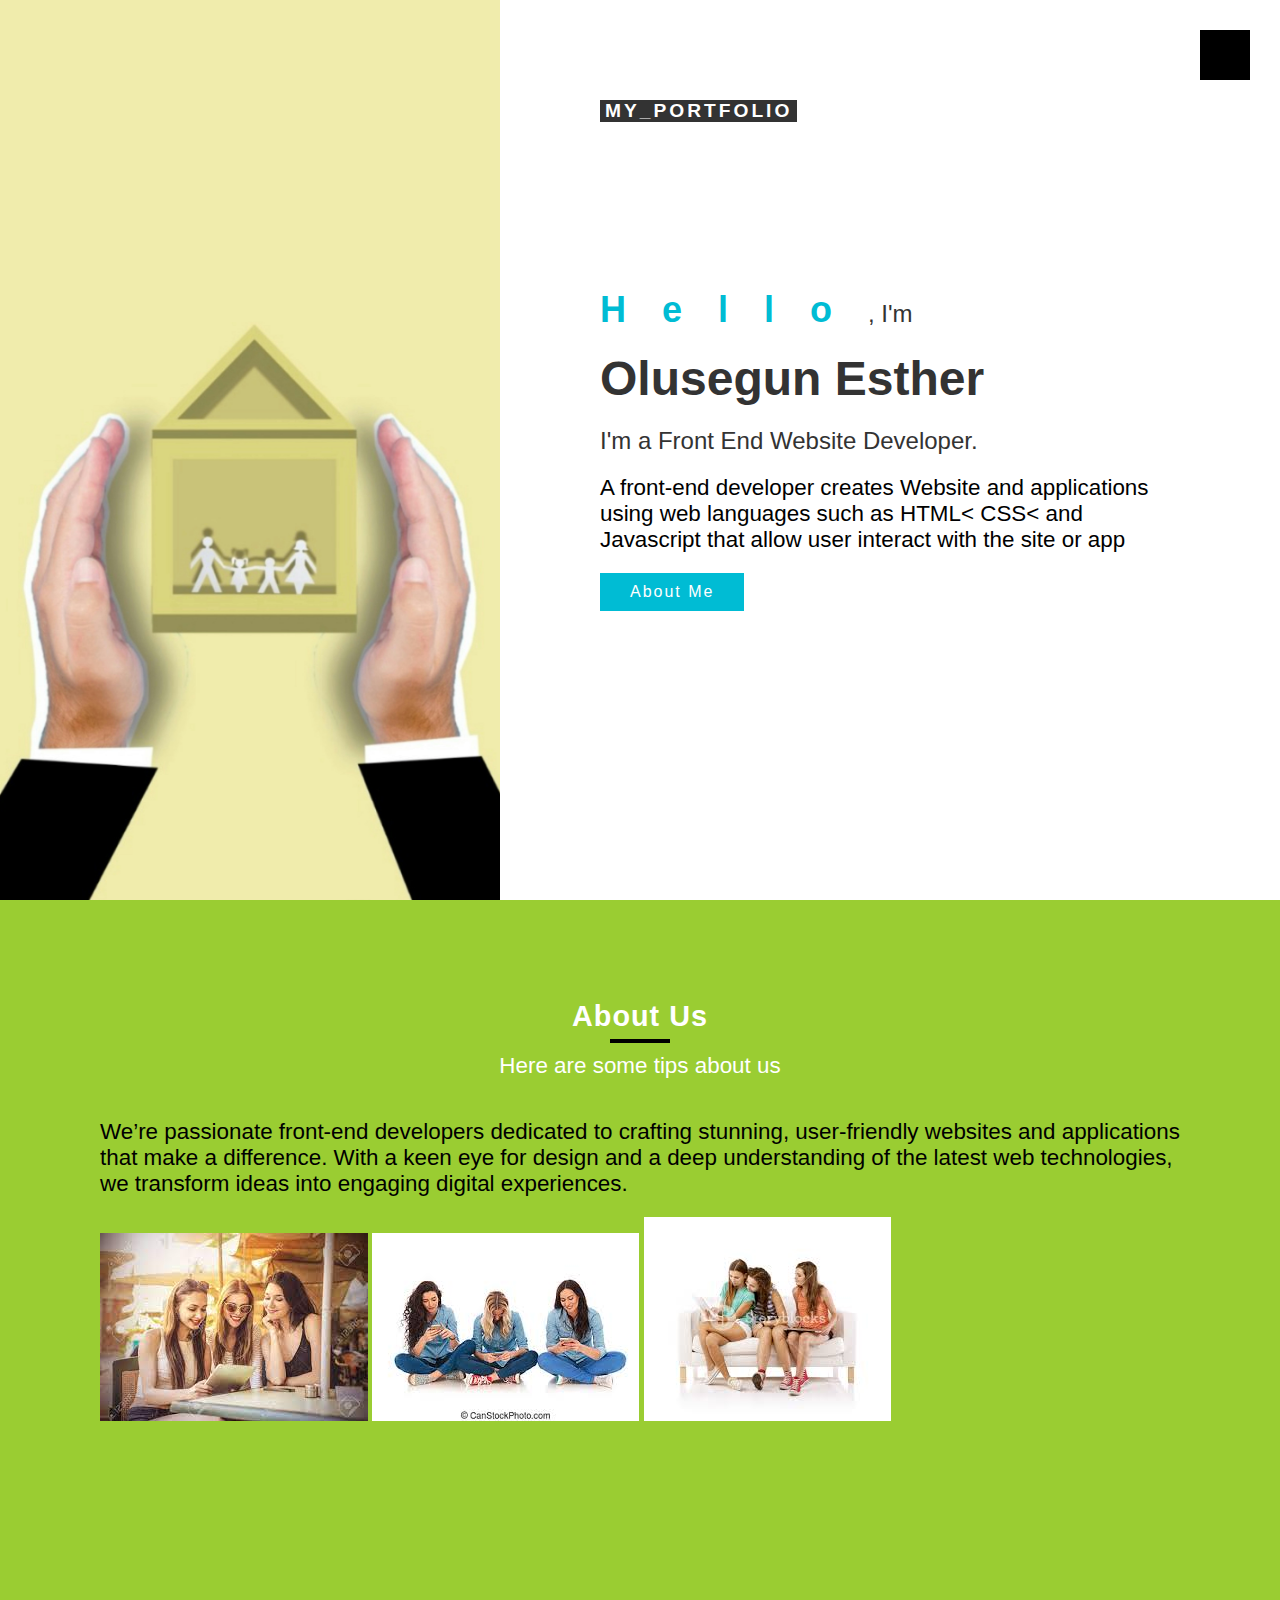
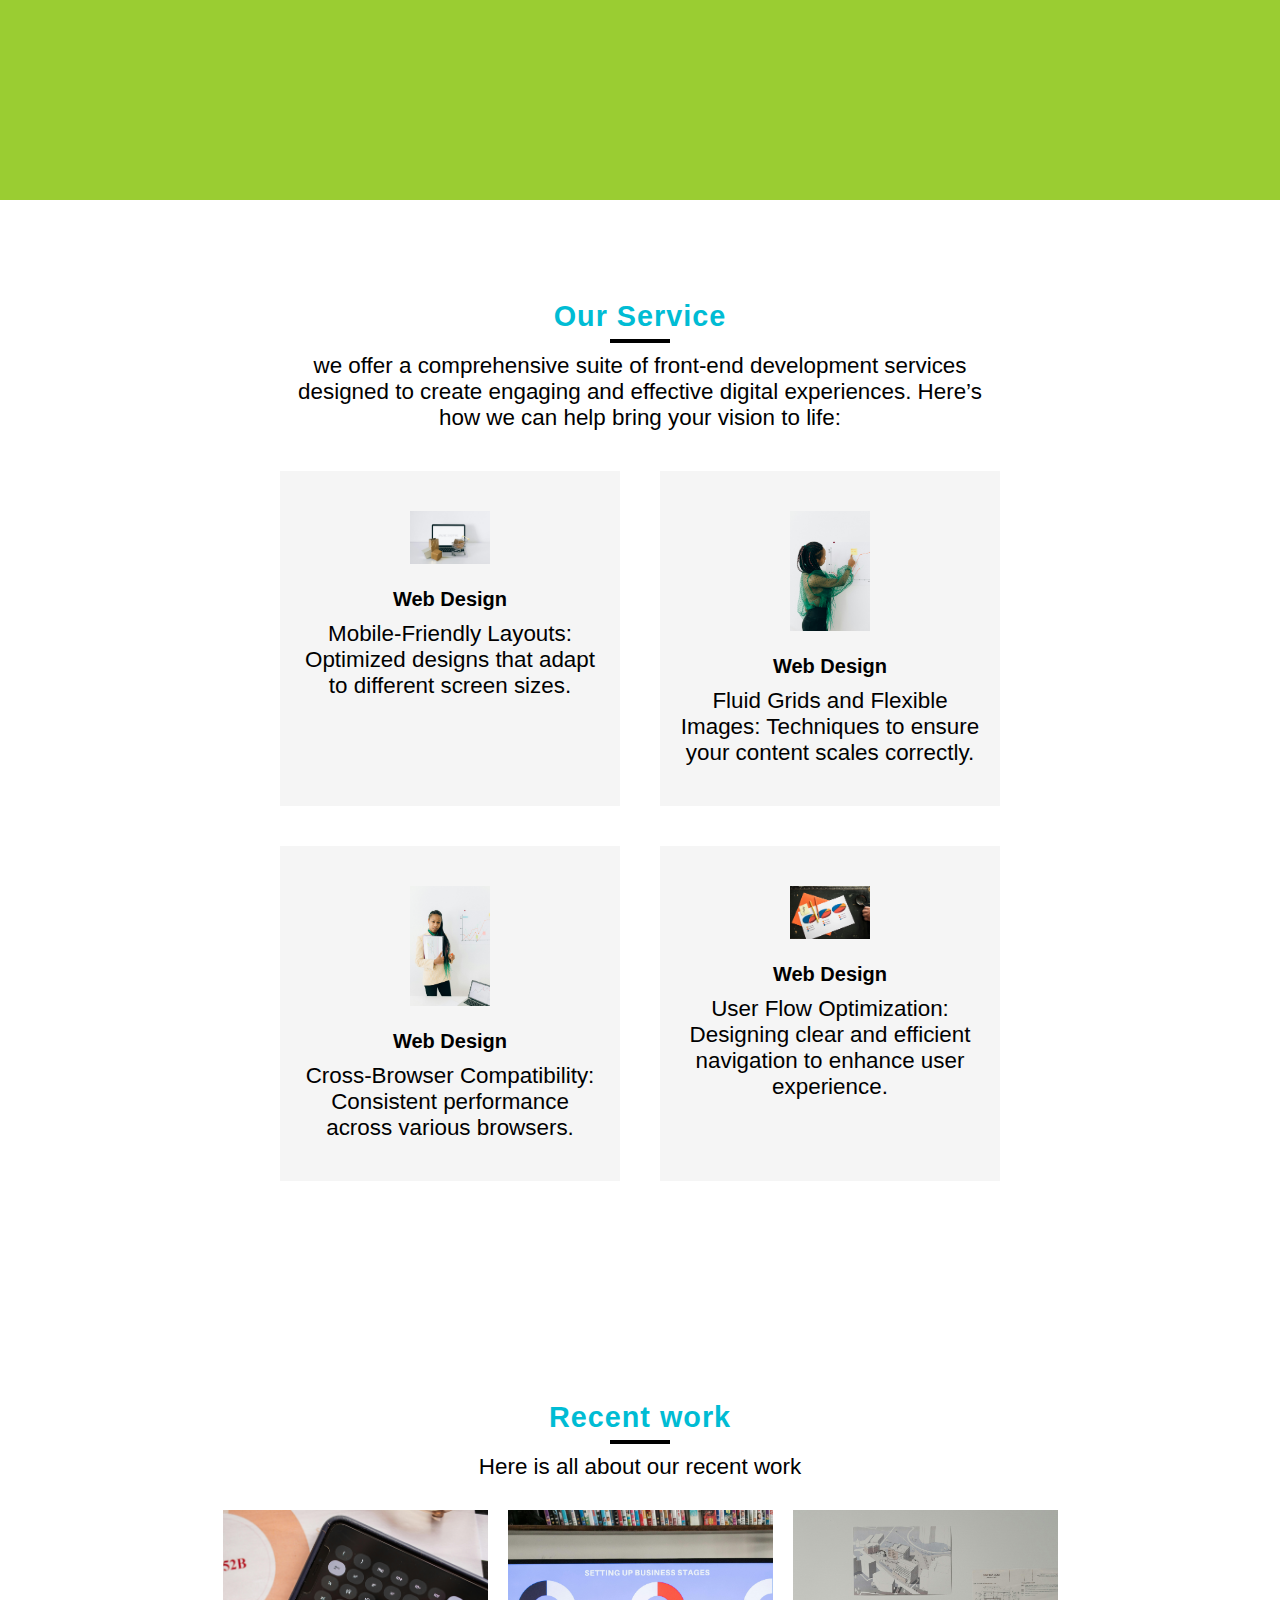
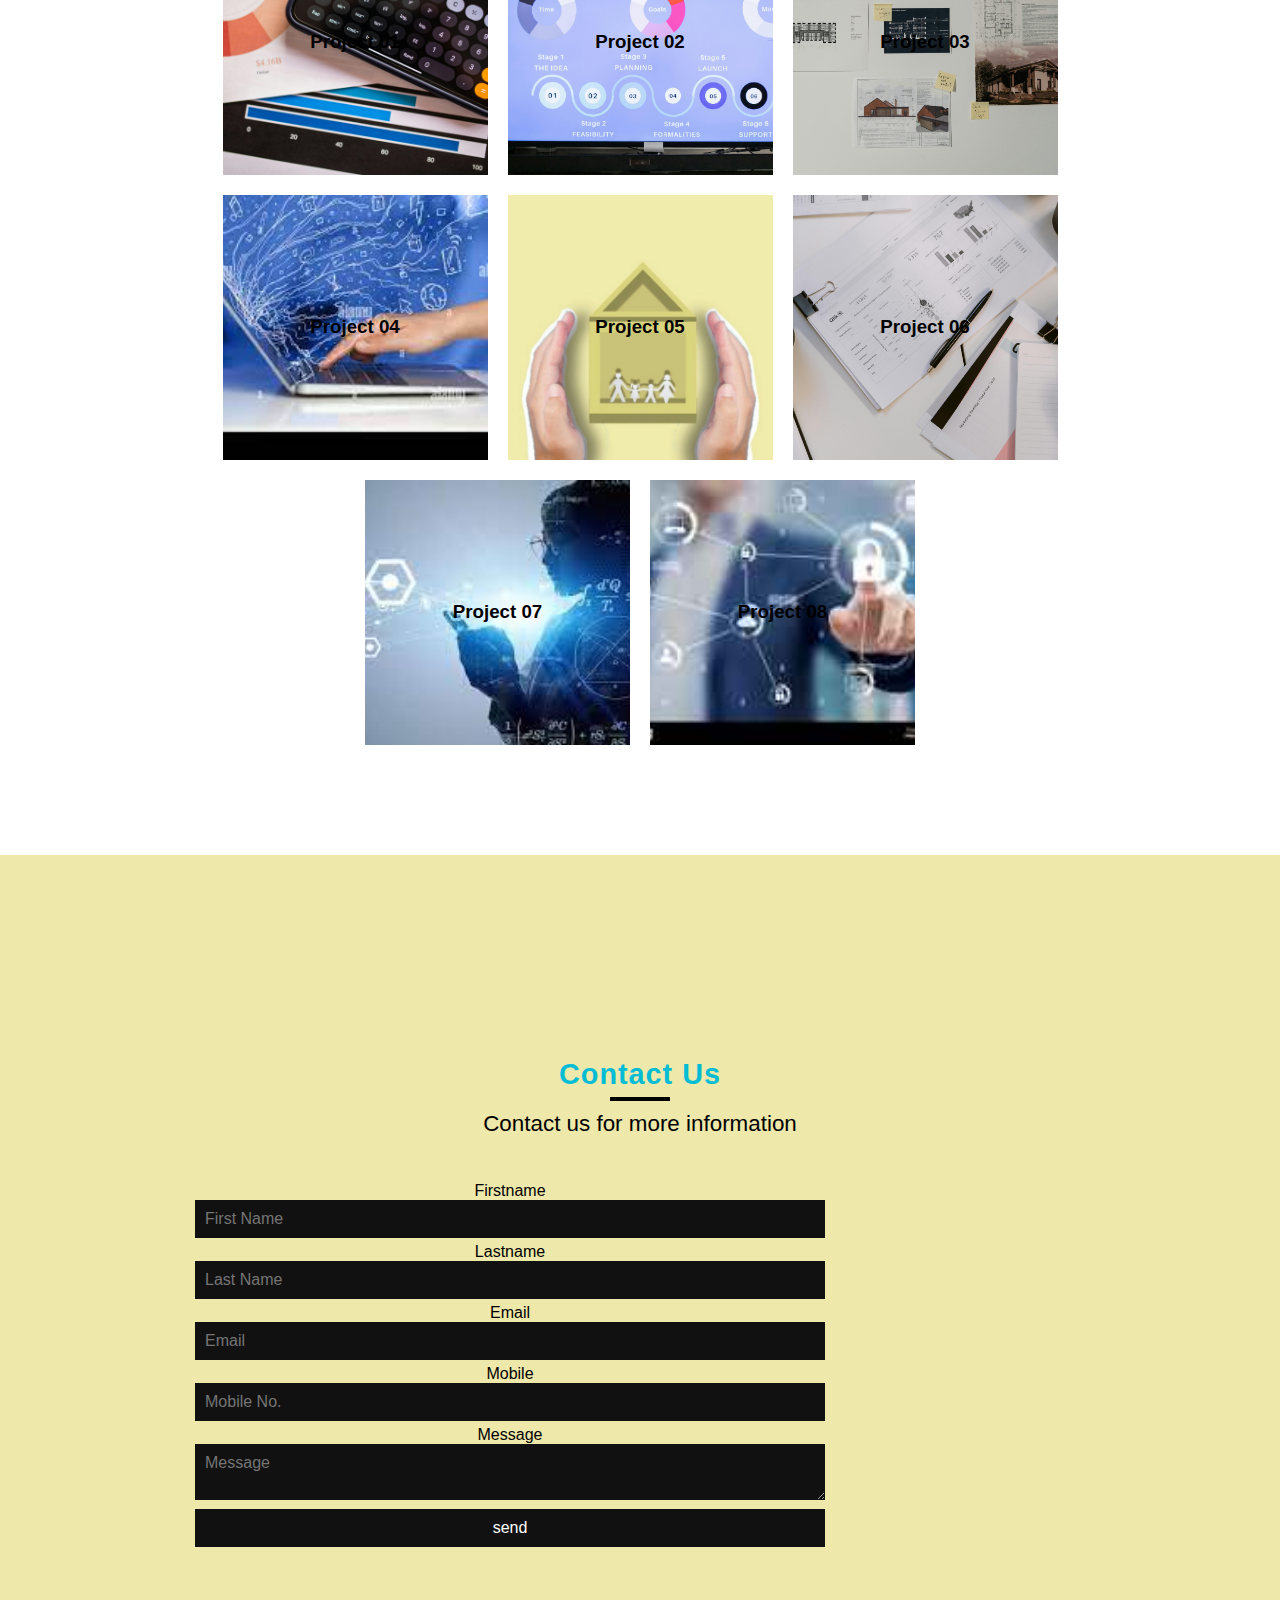
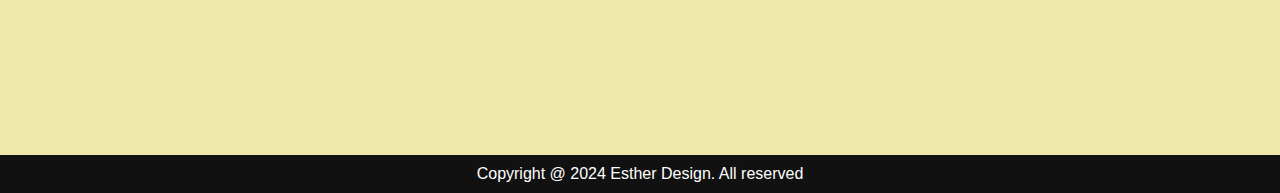
<file: index.html>
<!DOCTYPE html>
<html lang="en">
<head>
    <meta charset="UTF-8">
    <meta http-equiv="X-UA-Compatible" content="IE=edge">
    <meta name="viewport" content="width=device-width, initial-scale=1.0">
    <title>Personal portfolio</title>
    <link rel="stylesheet" href="index.css">
    <!-- <link rel="stylesheet" href="bootstrap-5.1.3-dist/css/bootstrap.css">
    <link rel="stylesheet" href="bootstrap-5.1.3-dist/js/bootstrap.bundle.js"> -->

</head>
<body>
    <div class="toggle" onclick="toggleMenu()"></div>

    <section class="banner" id="home">
        <div class="imgSidebar">
            <img src="pexels-gabby-k-6289100.jpg" alt="">
        </div>
       <div class="contentBx">
        <h5 class="logoText">My_Portfolio</h5>
        <div>
            <h4><span>Hello</span>, I'm</h4>
            <h2>Olusegun Esther</h2>
            <h4>I'm a Front End Website Developer.</h4>
            <div>
                <p>A front-end developer creates Website and applications using web languages such as HTML< CSS< and Javascript that allow user interact with the site or app</p>
                </div>
            <a href="#" class="btn">About Me</a>
        </div>
       </div>
       <!-- <div class="sci">
           <li><a href="#"></a></li>
           <li><a href="#"><img src="whatsapp.png" alt=""></a></li>
           <li><a href="#"><img src="IMG-20220329-WA0016.jpg" alt=""></a></li>
       </div> -->
    </section>

    <section class="about" id="about">
        <div class="title white">
            <h2>About Us</h2>
            <p>Here are some tips about us</p>
        </div>
        <div class="content">
            <div class="textBx">
                <p> We’re passionate front-end developers dedicated to crafting stunning, user-friendly websites and applications that make a difference. With a keen eye for design and a deep understanding of the latest web technologies, we transform ideas into engaging digital experiences.</p>
            </div>
            
        </div>
        <div class="imgBx">
            <img src="sitt2.jpg " alt="">
            <img src="sitt7.jpg " alt="">
            <img src="sitt6.jpg " alt="">
        </div>
    </section>

    <section class="service" id="service">
        <div class="title">
            <h2>Our Service</h2>
            <p>we offer a comprehensive suite of front-end development services designed to create engaging and effective digital experiences. Here’s how we can help bring your vision to life:</p>
        </div>
        <div class="content">
            <div class="serviceBx">
                <img src="pexels-n-voitkevich-6214474.jpg" alt="">
                <h2>Web Design</h2>
                <p>Mobile-Friendly Layouts: Optimized designs that adapt to different screen sizes.</p>
            </div> 
            <div class="serviceBx">
                <img src="pexels-n-voitkevich-7172815.jpg" alt="">
                <h2>Web Design</h2>
                <p>Fluid Grids and Flexible Images: Techniques to ensure your content scales correctly.</p>
            </div> 
            <div class="serviceBx">
                <img src="pexels-n-voitkevich-7172979.jpg" alt="">
                <h2>Web Design</h2>
                <p>Cross-Browser Compatibility: Consistent performance across various browsers.</p>
            </div> 
            <div class="serviceBx">
                <img src="pexels-rdne-7947711.jpg" alt="">
                <h2>Web Design</h2>
                <p>User Flow Optimization: Designing clear and efficient navigation to enhance user experience.</p>
            </div>
        </div>
        
    </section>

    <section class="work" id="work">
       <div class="title">
           <h2>Recent work</h2>
           <p>Here is all about our recent work</p>
       </div>
       <div class="content">
           <div class="workBx">
               <div class="imgBx">
                   <img src="pexels-rdne-7948037.jpg" alt="">
               </div>
               <div class="textBx">
                   <h3>Project 01</h3>
               </div>
           </div>
           <div class="workBx">
            <div class="imgBx">
                <img src="pexels-rdne-7948059.jpg" alt="">
            </div>
            <div class="textBx">
                <h3>Project 02</h3>
            </div>
        </div>
        <div class="workBx">
            <div class="imgBx">
                <img src="pexels-tima-miroshnichenko-6615237.jpg" alt="">
            </div>
            <div class="textBx">
                <h3>Project 03</h3>
            </div>
        </div>
        <div class="workBx">
            <div class="imgBx">
                <img src="computer2.jpg" alt="">
            </div>
            <div class="textBx">
                <h3>Project 04</h3>
            </div>
        </div>
        <div class="workBx">
            <div class="imgBx">
                <img src="pexels-gabby-k-6289100.jpg" alt="">
            </div>
            <div class="textBx">
                <h3>Project 05</h3>
            </div>
        </div>
        <div class="workBx">
            <div class="imgBx">
                <img src="pexels-tima-miroshnichenko-6914634.jpg" alt="">
            </div>
            <div class="textBx">
                <h3>Project 06</h3>
            </div>
        </div>
        <div class="workBx">
            <div class="imgBx">
                <img src="computer(3).jpg" alt="">
            </div>
            <div class="textBx">
                <h3>Project 07</h3>
            </div>
        </div>
        <div class="workBx">
            <div class="imgBx">
                <img src="cyber3.jpg" alt="">
            </div>
            <div class="textBx">
                <h3>Project 08</h3>
            </div>
        </div>
       
       </div>
    </section>


    <section class="contact">
       <div class="title">
          <h2>Contact Us</h2>
          <p>Contact us for more information</p>
       </div>
       <div class="contactForm">
           <div class="row">
               <div class="col50">
                   <label for="">Firstname</label>
                   <input type="text" name="" id="fname" placeholder="First Name">
               </div>
               <div class="col50">
                   <label for="">Lastname</label>
                   <input type="text" name="" id="nmane" placeholder="Last Name">
               </div>
               <div class="col50">
                   <label for="Email">Email</label>
                   <input type="text" name="" id="mail" placeholder="Email">
               </div>
               <div class="col50">
                   <label for="">Mobile</label>
                   <input type="text" name="" id="mobile" placeholder="Mobile No.">
               </div>
           </div>
           <div class="row">
               <div class="col50">
                   Message
                   <textarea placeholder="Message" id="mess"></textarea>
               </div>
           </div>
           <div class="row">
               <div class="col50">
                   <input type="submit" value="send" id="send" onclick="send()">
               </div>
           </div>
       </div>
    </section>

    <div class="copyright">
        <p>Copyright @ 2024 Esther Design. All reserved</p>
    </div>


    <div class="sidebar">
        <ul class="menu">
            <li><a href="#home" onclick="toggleMenu()">Home</a></li> 
            <li><a href="#about" onclick="toggleMenu()">About</a></li> 
            <li><a href="#service" onclick="toggleMenu()">Services</a></li> 
            <li><a href="#work" onclick="toggleMenu()">Work</a></li> 
            <li><a href="#contact" onclick="toggglemenu()">Contact</a></li> 
        </ul>
    </div>






    <script>


       let allUsers = []
       if (localStorage.userArray){
           allUsers = JSON.parse(localStorage.getItem ('userArray'))
       }else{
           alert(allUsers)
       }
       const send = ()=>{
           if (fname.value == "" || lname.value == "" || mail.value == "" || mess.value == "" || send.value == "" ){
               alert("fill the details")
           }else{
               var userdetails = {
                   Firstname : fname.value,
                   Lastname : lname.value,
                   Email : mail.value,
                   Message: mess.value,
                   Sned : send.value
               }
           }
           allUsers.push(userdetails)
           localStorage.setItem("userArray", JSON.stringify(allUsers))
        //    window.location.href ="sign.html"
       }
        
        function toggleMenu() {
            const menuToggle = document.querySelector('.toggle')
            const sidebar = document.querySelector('.sidebar')
            menuToggle.classList.toggle('active')
            sidebar.classList.toggle('active')
        }
        
    </script>
</body>
</html>
</file>
<file: index.css>
@import url('https://fonts.googleapis.com/css?family=Poppins:200,300,400,500,600,700,800,900&display=swap');

*{
    margin: 0;
    padding: 0;
    box-sizing: border-box;
    font-family: 'Popins', sans-serif;
}

.toggle{
    position: fixed;
    top: 30px;
    right: 30px;
    width: 50px;
    height: 50px;
    background: black;
    /* background: #000 url(IMG-20220329-WA0014.jpg); */
    background-size: cover;
    background-position: center;
    background-repeat: no-repeat;
    cursor: pointer;
    z-index: 1000;
}

.toggle.active{
    background: yellow url(IMG_20220329-WA0014.jpg);
    background-size: 25px;
    background-position: center;
    background-repeat: no-repeat;
}

section{
    padding: 100px;
    min-height: 100vh;

}

.banner{
    position: relative;
    width: 100%;
    min-height: 100vh;
}

.banner .imgSidebar{
    position: absolute;
    top: 0;
    left: 0;
    width: 500px;
    height: 100%;
}

.banner .imgSidebar img{
    position: absolute;
    top: 0;
    left: 0;
    width: 100%;
    height: 100%;
    object-fit: cover;
}

.banner .contentBx, .sidebar
{
    position: absolute;
    top: 0;
    right: 0;
    width: calc(100% - 500px);
    height: 100%;
    display: flex;
    justify-content: center;
     align-items: center;
     padding: 100px;
}

.logoText{
    position: absolute;
    top: 100px;
    left: 100px;
    font-size: 1.2em;
    text-transform: uppercase;
    letter-spacing: 3px;
    background: #333;
    color: #fff;
    padding: 0 5px;
}

.banner .contentBx h4{
    font-size: 1.5em;
    color: #333;
    font-weight: 300;
}

.banner .contentBx h4 span{
    color: #00bcd4;
    font-size: 1.5em;
    font-weight: 700;
    letter-spacing: 1em;
}

.banner .contentBx h2{
    font-size: 3em;
    color: #333;
    line-height: 2em;
    
}

p{
    font-size: 1.4em;
    margin: 20px 0;
    font-weight: 300;
}

.btn{
    background: #00bcd4;
    color: #fff;
    padding: 10px 30px;
    display: inline-block;
    text-decoration: none;
    font-weight: 500;
    letter-spacing: 2px;
}
.btn:hover{
    background: darkkhaki;
    color: black;
}

.sidebar{
    position: fixed;
    background: #000;
    display: flex;
    align-items: center;
    justify-content: center;
    transition: 0.5s;
    padding: 40px;
    z-index: 100;
    right: -100%;
}
.sidebar.active{
    right: 0;

}
.sidebar ul{
    display: flex;
    justify-content: center;
    align-items: center;
    flex-direction: column;
}

.sidebar ul li{
    list-style: none;
}

.sidebar ul li a{
    color: #fff;
    text-decoration: none;
    font-size: 2em;
    margin: 10px 0;
    font-weight: 300;
    letter-spacing: 2px;
    text-transform: uppercase;
}

.sidebar ul li a:hover{
     color: #00bcd4;
}

.sci{
    position: absolute;
    left: 100px;
    bottom: 20px;
    display: flex;
    justify-content: center;
    align-items: center;
}

.sci li{
    margin-right: 10px;
    list-style: none;
}

.sci li img{
  background: url(twitter.png);
  /* background: url(whatsapp.png); */
  background-size: 30px;
  background-repeat: no-repeat;
  background-position: right;

}

.title{
    width: 100%;
    text-align: center;
}

.title h2{
    position: relative;
    color: #00bcd4;
    font-size: 1.8em;
    font-weight: 700;
    letter-spacing: 1px;
}

.title p{
    max-width: 700px;
    display: inline-block;
}

.title h2::before{
    content: '';
    position: absolute;
    left: 50%;
    transform: translateX(-50%);
    bottom: -10px;
    width: 60px;
    height: 4px;
    background: #000;
}

.title.white h2, .title.white p
{
     color: #fff;
}

.about{
    background: yellowgreen;
}

.title.white h2::before{
    color: #fff;
}

.about.content{
    display: flex;
    justify-content: space-between;
    margin-top: 40px;
}

.about .content.textBx{
    display: flex;
    color: #111;
    min-width: 49%;
    width: 49%;
}

.about .content.textBx p{
    color: #fff;
}

.about .content.imgBx{
    margin-left: 80px;
}

.service .content{
    display: flex;
    justify-content: center;
    flex-direction: row;
    flex-wrap: wrap;
}

.service .content .serviceBx{
    padding: 40px 20px;
    max-width: 340px;
    margin: 20px;
    transition: 00.5s;
    text-align: center;
    background: #f5f5f5;
}

.service .content .serviceBx:hover{
    background: palegoldenrod;
}

.service .content .serviceBx img{
    max-width: 80px;
    transition: 0.5s;
}

.service .content .serviceBx:hover img{
    filter: invert(1);
}

.service .content .serviceBx h2{
    margin-top: 20px;
    margin-bottom: 10px;
    font-size: 20px;
    font-weight: 600;
    transition: 0.5s;
}

.service .content .serviceBx:hover h2{
    color: #fff;
}

.service .content .serviceBx p{
    margin: 0;
    transition: 0.5s;
}

.work .content{
    display: flex;
    justify-content: center;
    flex-direction: row;
    flex-wrap: wrap;
}

.work .content .workBx{
    position: relative;
    width: 265px;
    height: 265px;
    margin: 10px;
    transition: 00.5s;
    text-align: center;
}

.work .content .workBx .imgBx,
.work .content .workBx .textBx
{
    position: absolute;
    top: 0;
    left: 0;
    width: 100%;
    height: 100%;
    display: flex;
    justify-content: center;
    align-items: center;
}



.work .content .workBx .imgBx img{
    position: absolute;
    top: 0;
    left: 0;
    width: 100%;
    height: 100%;
    object-fit: cover;
}


/* .work .content .workBx .imgBx img:hover{
    border: thick red;
    box-shadow: 0px 5px 15px rgba(0, 0, 0, 0.6);
} */

.work .content .workBx .imgBx .textBx{
    background: #000;
    opacity: 1;
    transition: 0.5s;
}

.work .content .workBx .imgBx:hover .textBx{
    opacity: 1;
}

.work .content .workBx .imgBx .textBx h3{
    color: #fff;
    text-transform: uppercase;
    letter-spacing: 1px;
    font-size: 1em;
}

.contact{
    background: palegoldenrod;
    display: flex;
    justify-content: center;
    align-items: center;
    flex-direction: column;
    
}

.contact .contactForm{
    position: relative;
    width: 900px;
    margin-top: 20px;
    
}

.contact .contactForm .row{
    width: 100%;
    flex-direction: column;
    
}

.contact .contactForm .row .col50{
    width: 70%;
    margin: 5px;
    text-align: center;
    justify-content: flex-end;
    
    
    
}

.contact .contactForm .row .col100{
    width: 100%;
    margin: 50px;
    align-items: center;
}

.contact .contactForm .row input,
.contact .contactForm .row textarea
{
    width: 100%;
    padding: 10px;
    border: none;
    background: #111;
    color: #fff;
    font-size: 16px;
}

.contact .contactForm .row textarea{
    height: 100%;
}

.contact .contactForm .row input [type="submit"]{
    background: #00bcd4;
    color: #fff;
    padding: 10px 30px;
    display: inline-block;
    font-weight: 500;
    letter-spacing: 2px;
}

.copyright{
    color: #fff;
    background: #111;
    text-align: center;
    padding: 10px;
}

.copyright p{
    margin: 0;
    font-size: 16px;
}


@media (max-width:991px) {
    .banner .imgSlidebar{
        display: none;
    }
    .banner .contentBx .sidebar{
        width: 100%;
        padding: 40px;
    }
    .logoText{
        left: 40px;
    }
    .toggle{
        right: 40px;
    }

.about .content{
    flex-direction: column;
}
.about .content .textBx{
    min-width: 100%;
    width: 100%;
}
.about .content{
    margin-top: 0;
}
.about .content .imgBx{
    margin-left: 0;
}
.service .content .serviceBx{
    padding: 30px 20px;
    max-width: 340px;
    margin: 10px;
}
}
</file>
